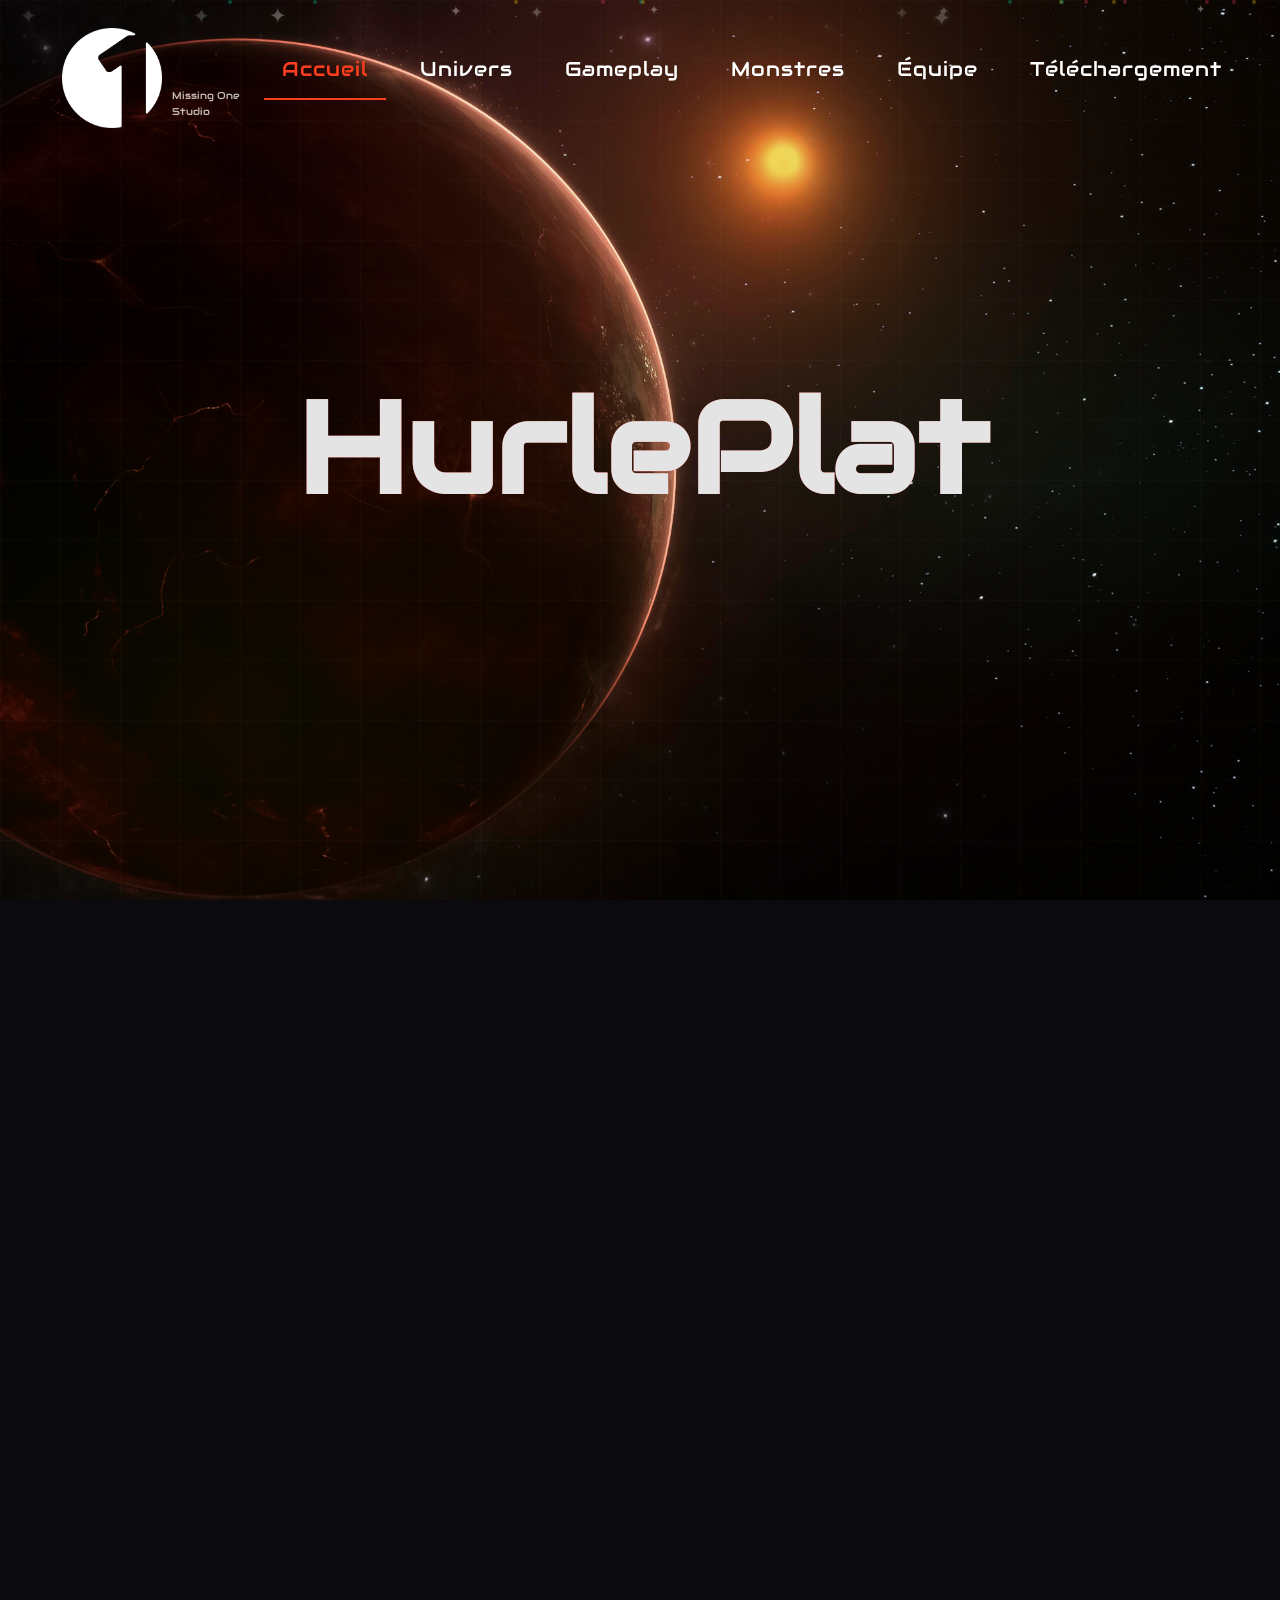
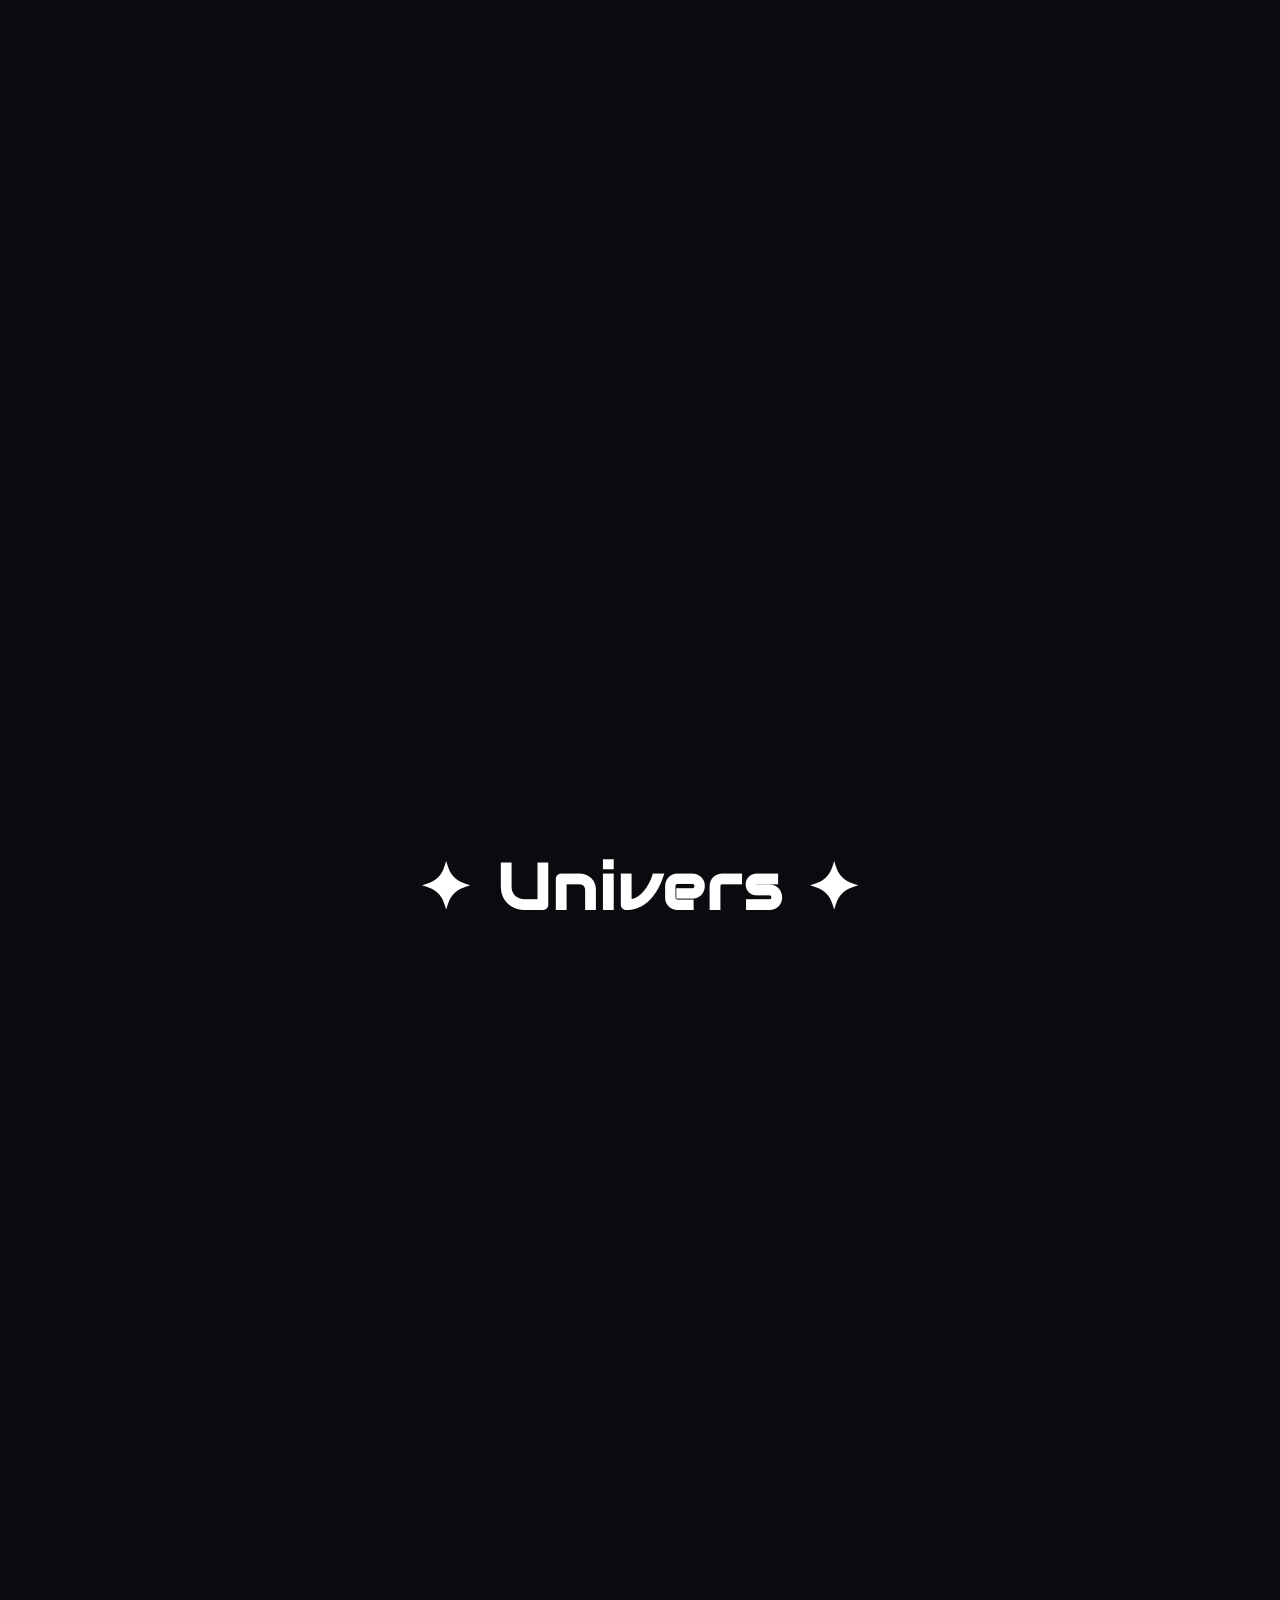
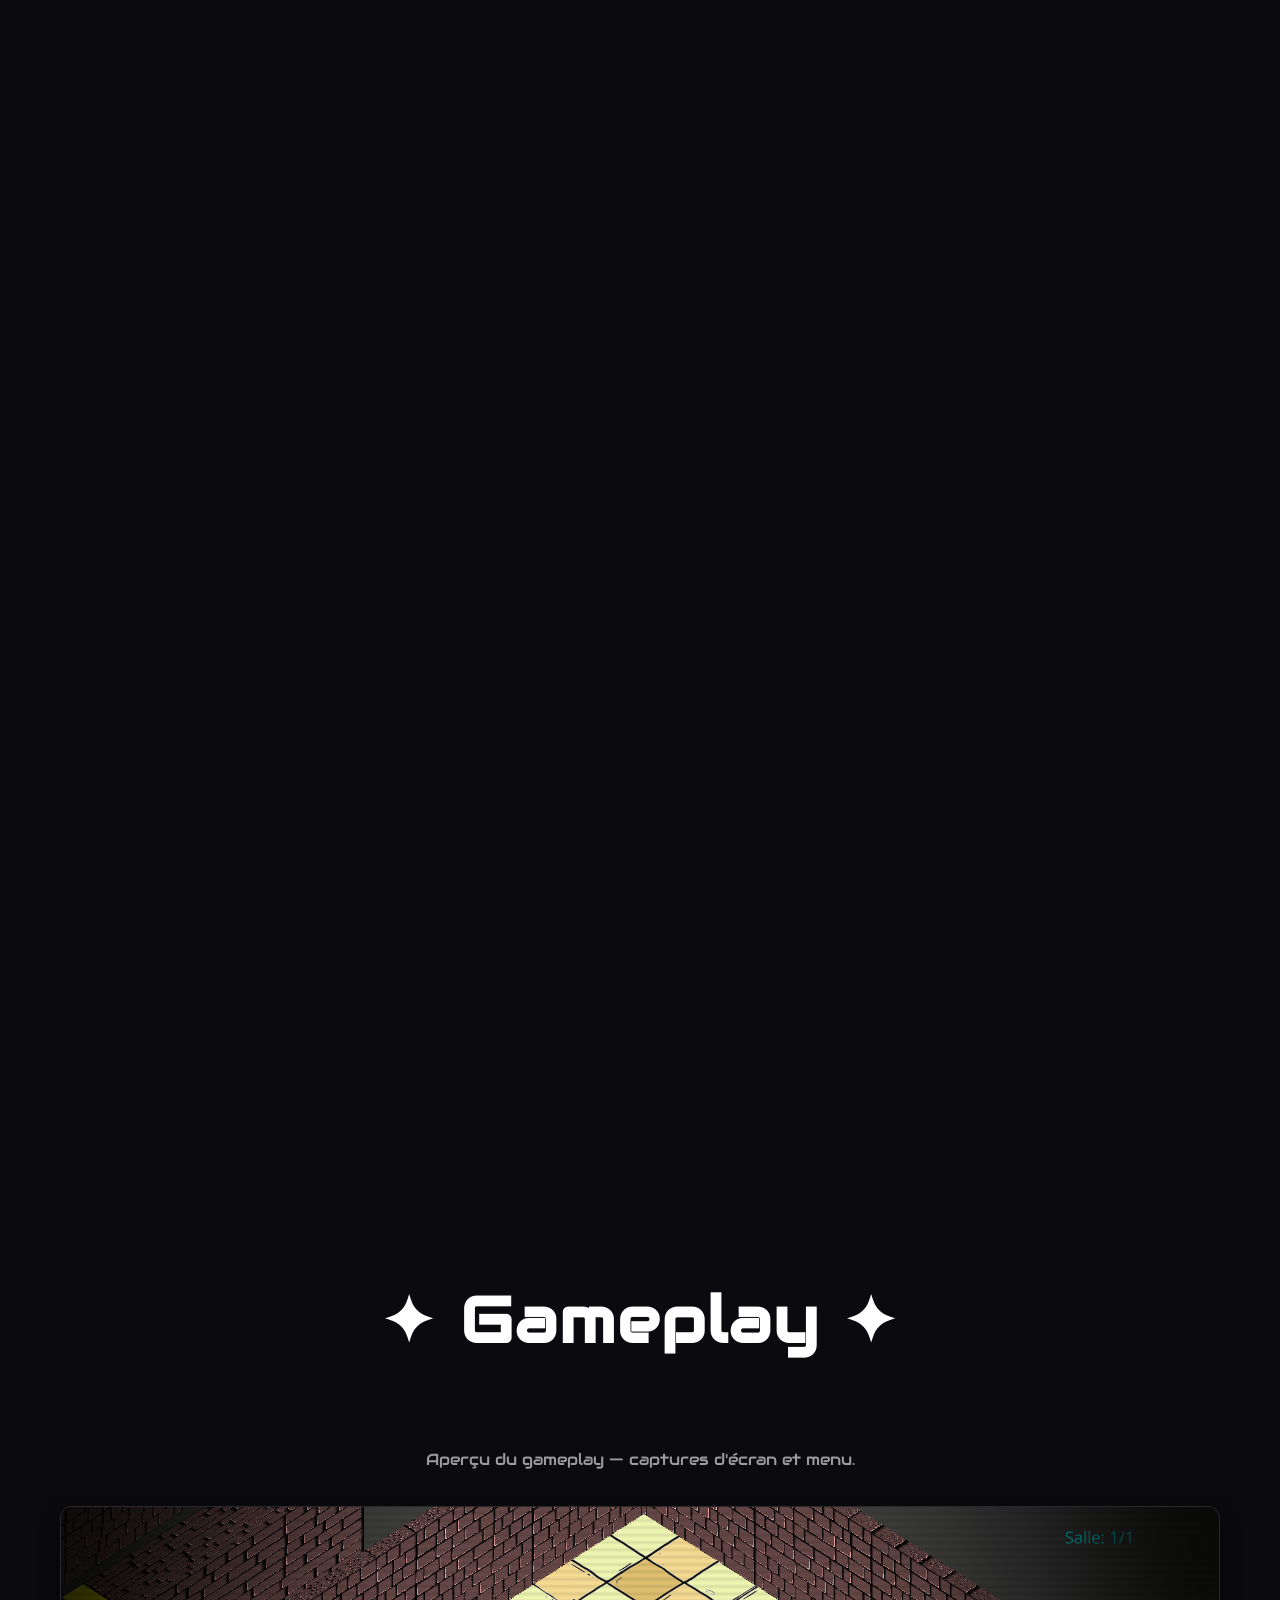
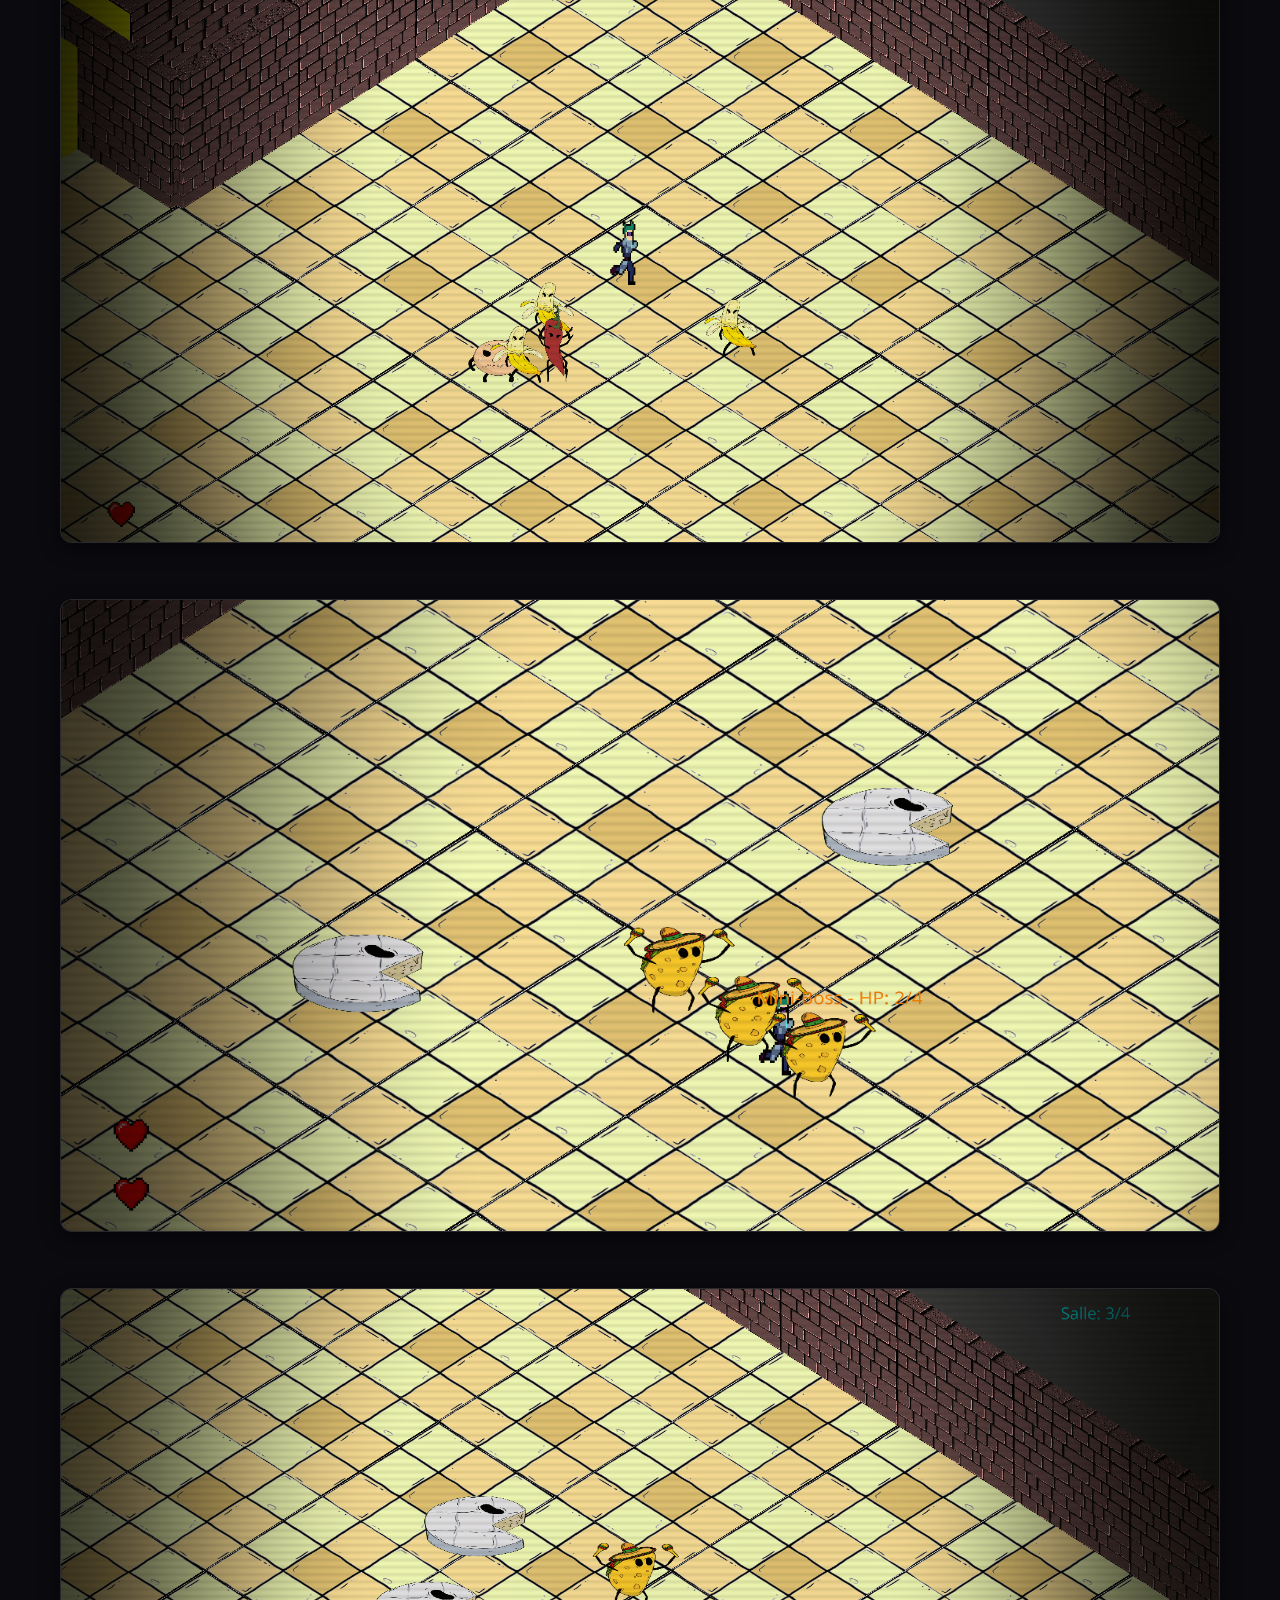
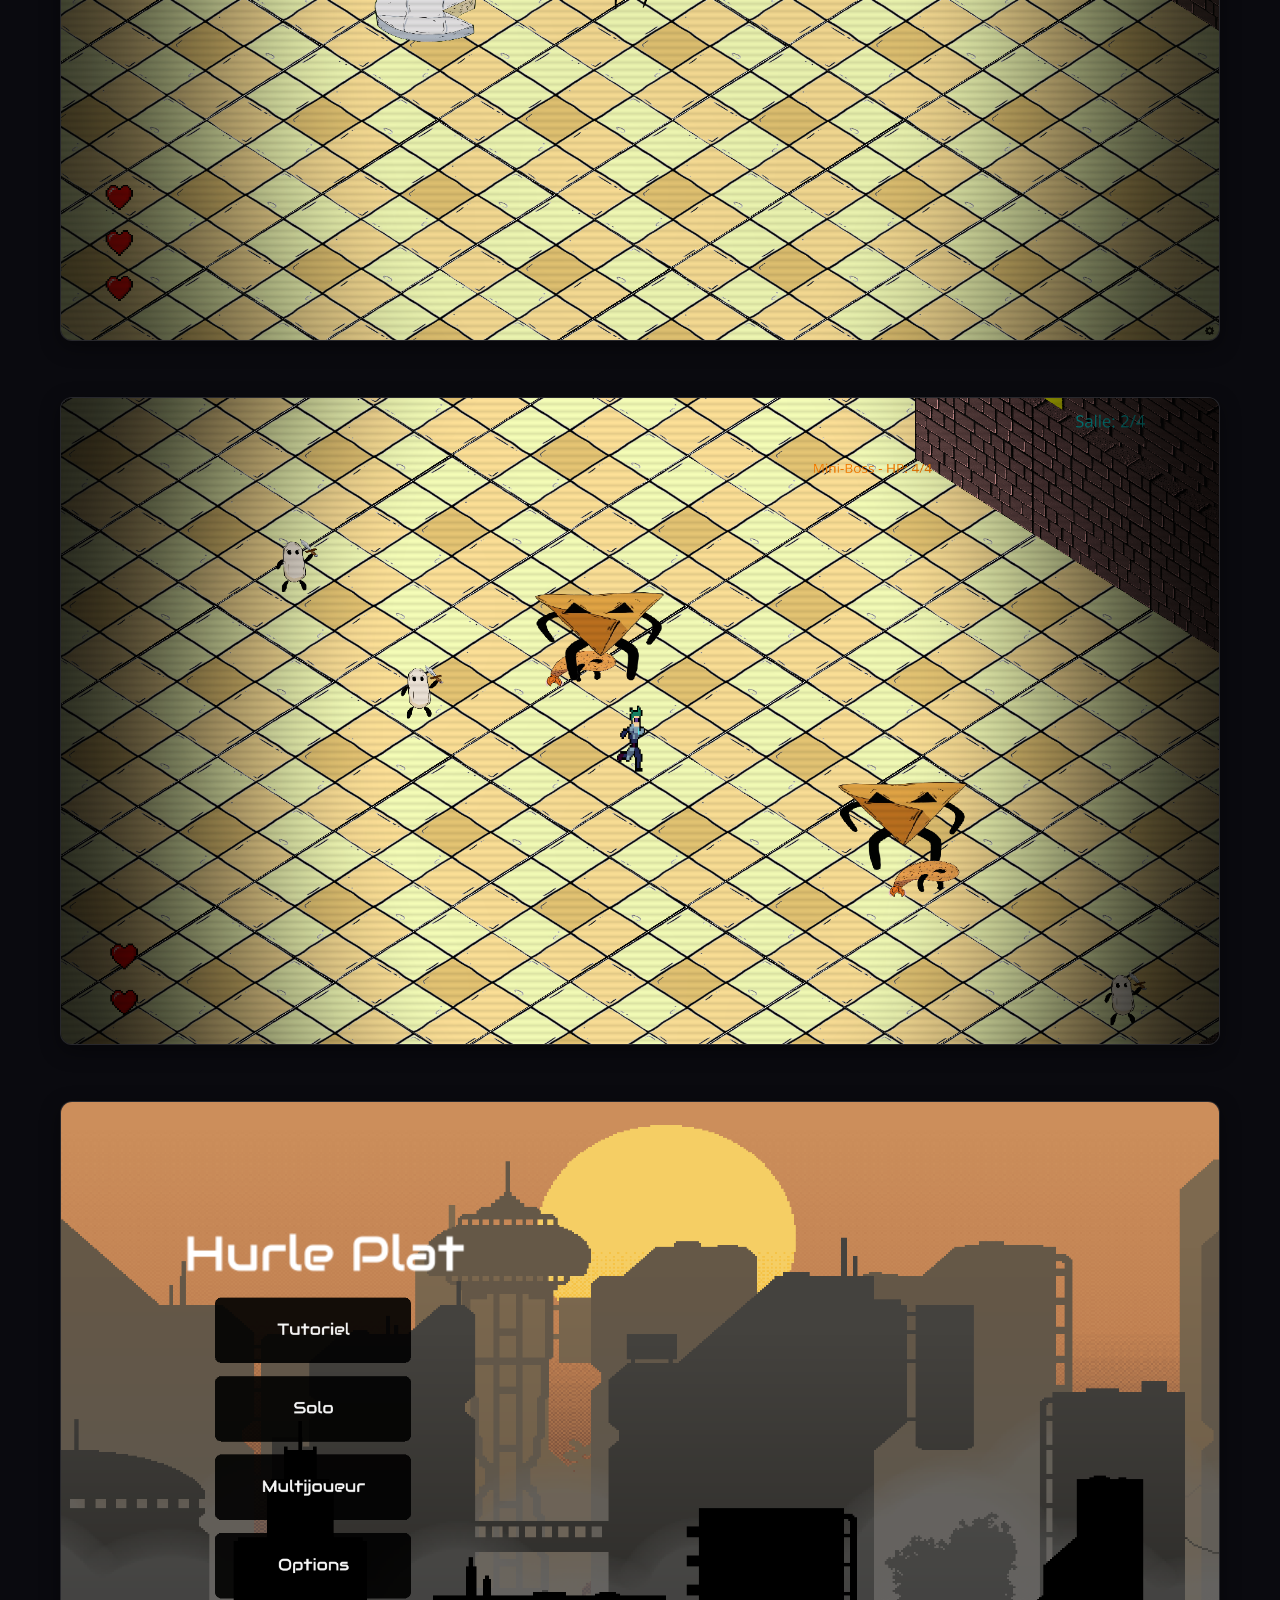
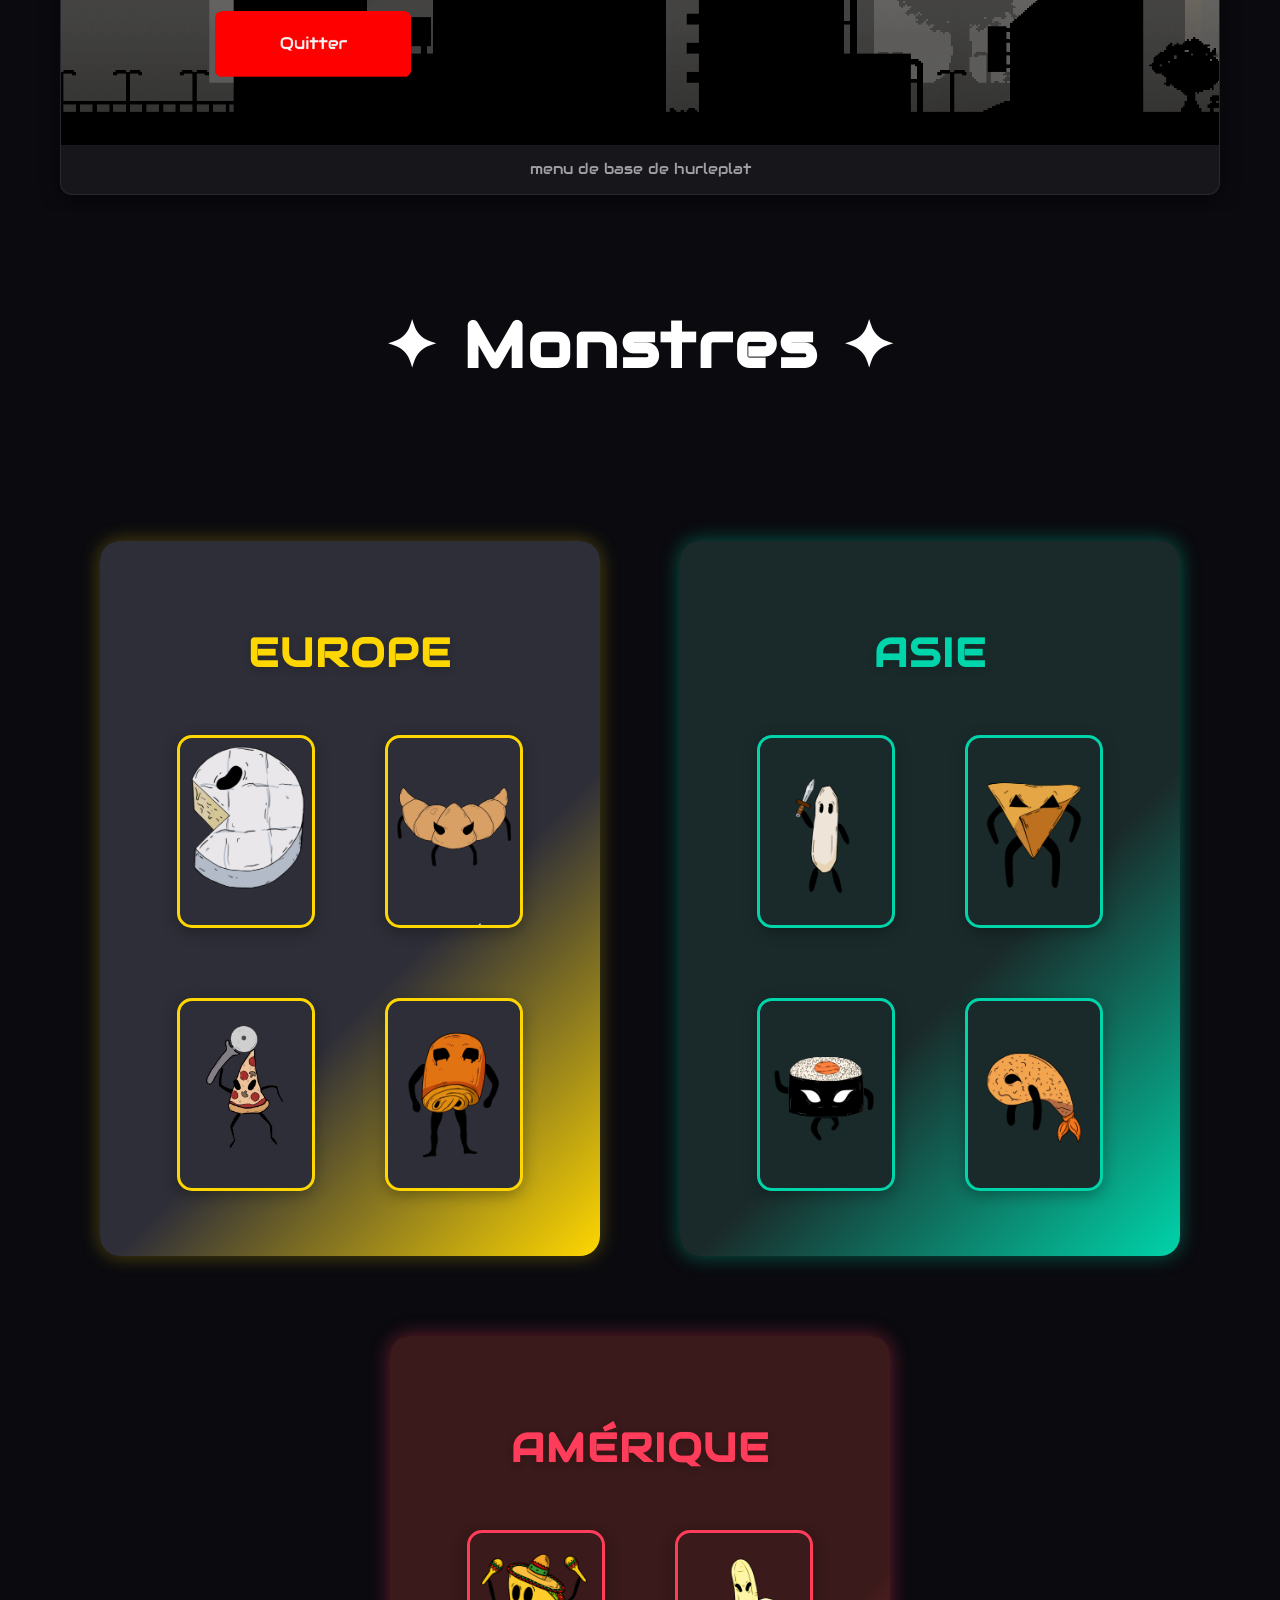
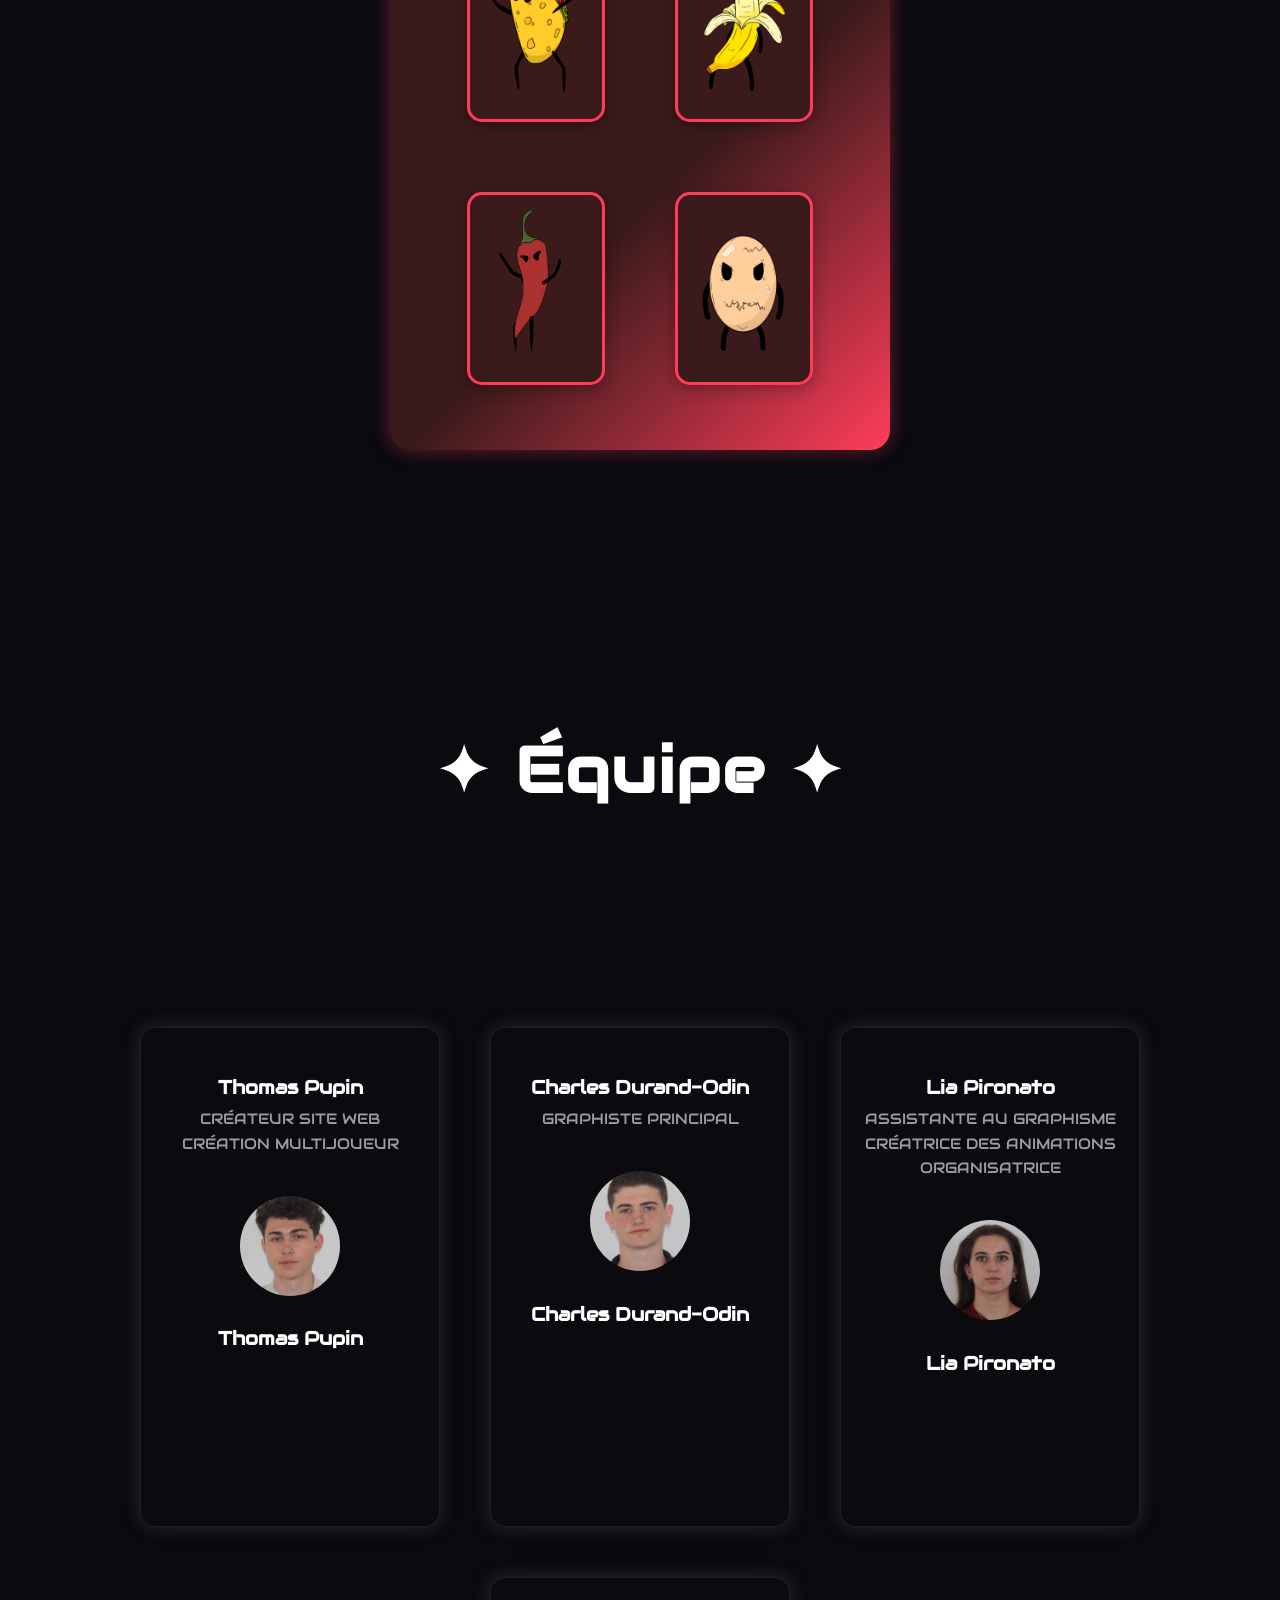
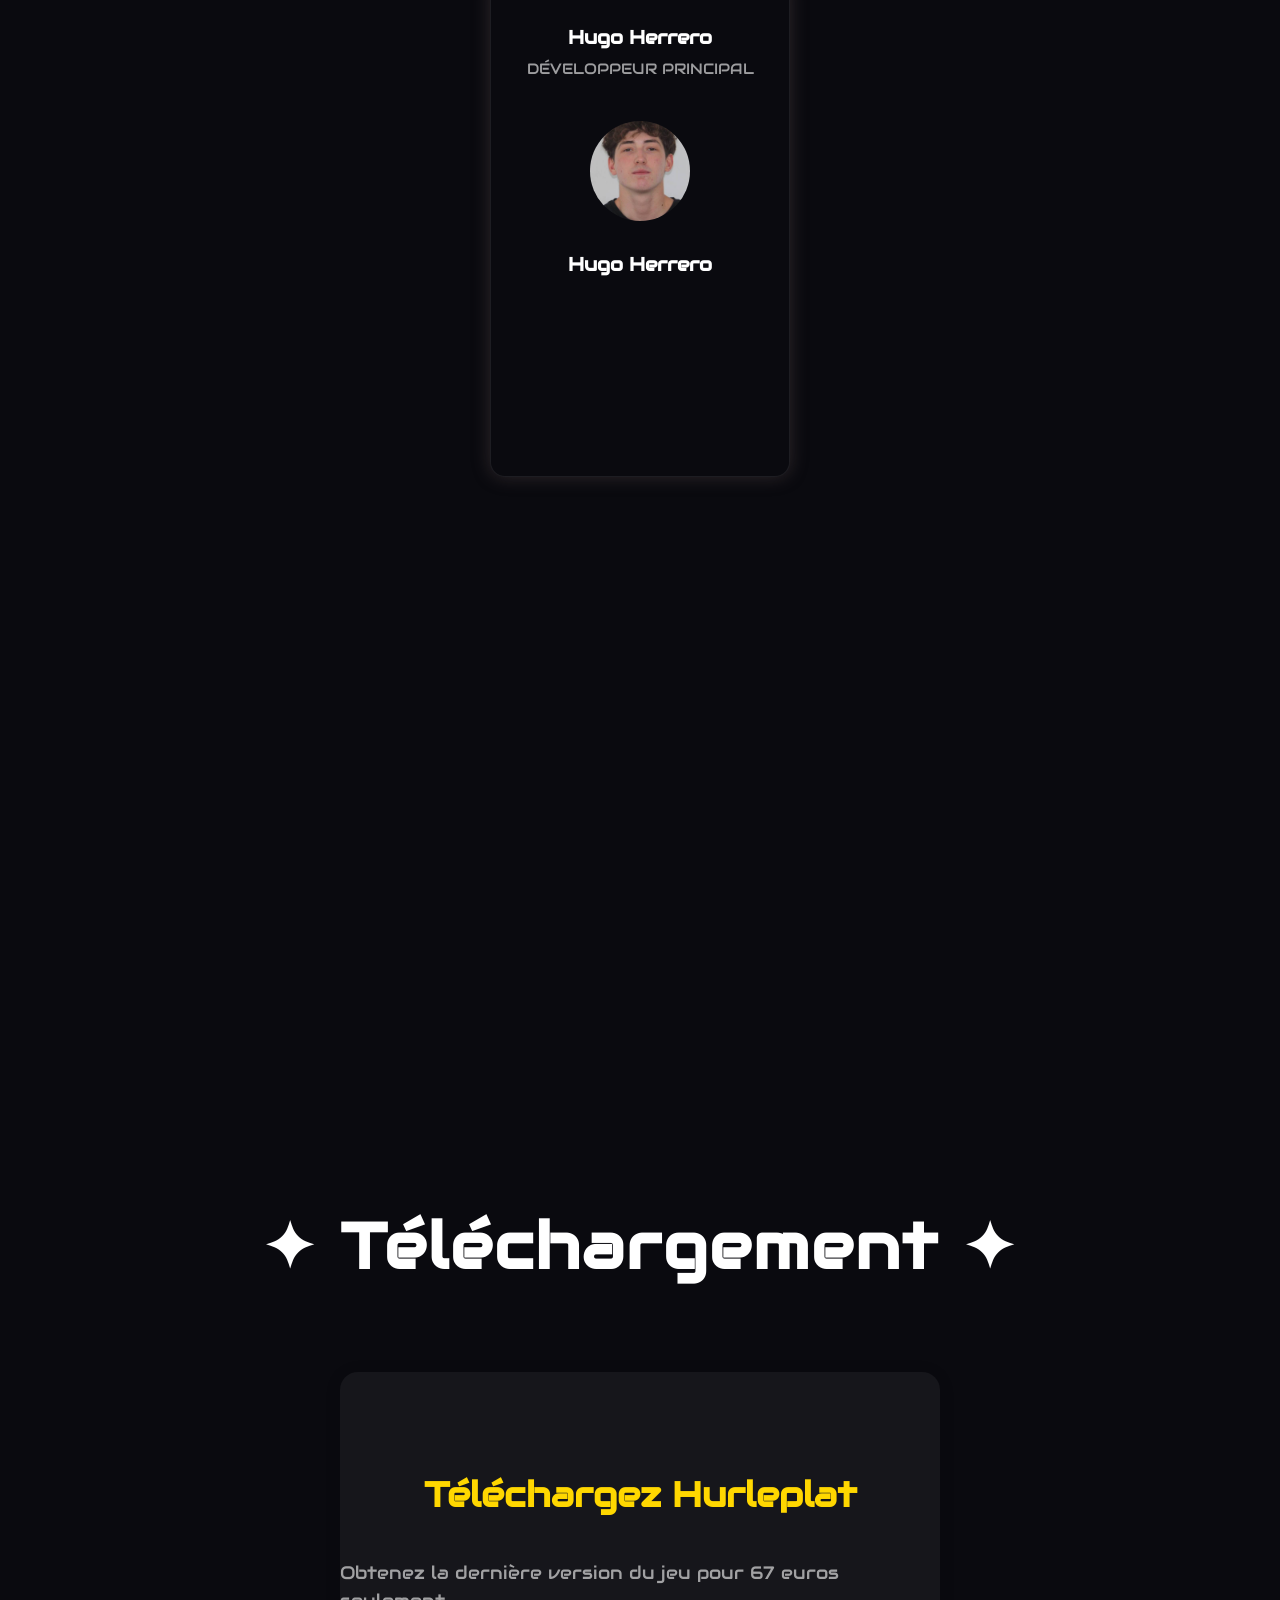
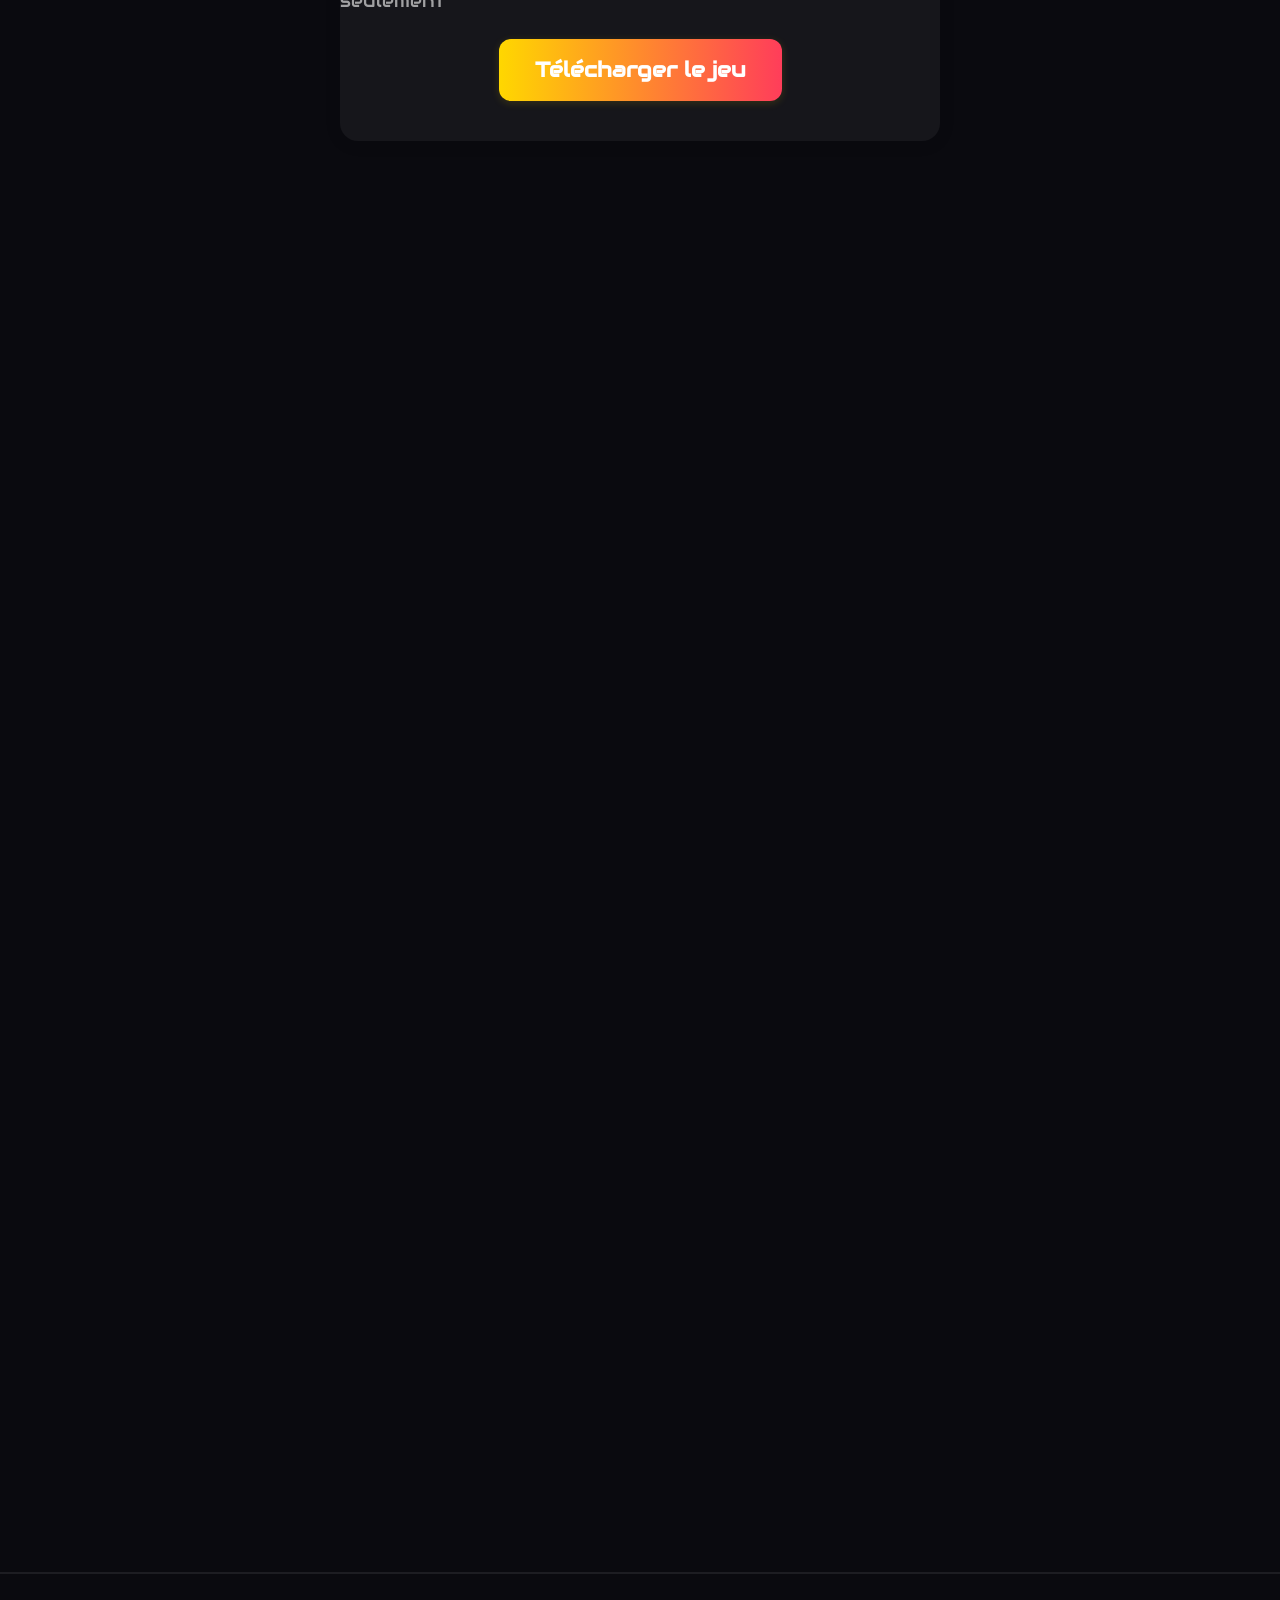
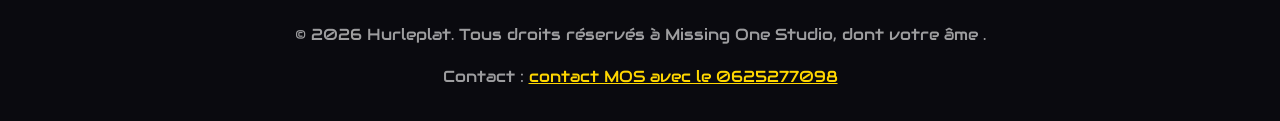
<file: index.html>
<!DOCTYPE html>
<html lang="fr">
<head>
  <meta charset="UTF-8">
  <meta name="viewport" content="width=device-width, initial-scale=1.0">
  <title>Hurleplat</title>
  
  
  <link rel="stylesheet" href="style.css">

</head>



<body> 
  
  <div class="bg-planete" id="bg-planete"></div>
  <div class="bg-fond" id="bg-fond"></div>
  <div class="grid-bg"></div>
  <div class="particles" id="particles"></div>


  <navigation class="navbar">
    <div class="logo">
      <img src="picture/WHITE-Logo-MOS.png" alt="Logo Hurleplat" class="logo-img">
      <p class="MOS">Missing One Studio</p>
    </div>
    <div class="nav-links">
      <button class="mobile-menu-close" style="display:none" aria-label="Fermer le menu">
        <span class="close-x">&#10005;</span>
      </button>
      <ul>
        <li><a href="#Accueil">Accueil</a></li>
        <li><a href="#univers">Univers</a></li>
        <li><a href="#gameplay">Gameplay</a></li>
        <li><a href="#personnages">Monstres</a></li>
        <li><a href="#equipe">Équipe</a></li> 
        <li><a href="#telechargement" >Téléchargement</a> </li>
      </ul>
    </div>
    <img src="picture/menu-btn.png" alt="Menu" class="menu-icon" >
  </navigation>

 
  <main>

    <section class="section section-1" id="Accueil">


              <div class="titre " id="text">
                <!-- c'est fait avec le js le titre  -->  
              </div>
              <h1 class="titre-mobile">Hurle<span>Plat</span></h1>

              <div class="arrows">
               <a href="#univers">
                  <span></span>
                  <span></span>
                  <span></span>
                </a>
              </div>
              <div class="arrows-sentinel" aria-hidden="true"></div>
    </section>



    <div class="conteneur-sections">
        <div class="transition transition-1" >
          <h2 class="section-title"  >✦  Univers  ✦</h2>
        </div>

        <!-- Section 2 -->
        <section class="section section-2" id="univers">
            <div class="vorn-section" id="section1">
                    <div class="vorn-content vorn-left-slide"> 

    Bienvenue dans le système solaire d’Andromia, à des millions d’années-lumière de la Terre.
    Au cœur de ce système trône K-WOK42, une planète unique en son genre : un monde entièrement 
    dédié à la gastronomie.
                    </div>
            </div>
            <div class="vorn-section" id="section2">
                    <div class="vorn-content vorn-left-slide"> 

    Ici, la cuisine n’est pas qu’un art, c’est une religion. 
    Les continents sont des marchés géants, les océans regorgent d’épices vivantes, 
    et les montagnes sont sculptées en fours titanesques.

                    </div>
            </div>
                <div class="vorn-section" id="section3">
                        <div class="vorn-content vorn-left-slide"> 
        Depuis des siècles, K-WOK42 
        est le sanctuaire culinaire de la galaxie, attirant des milliers d’espèces pour goûter
        des plats légendaires préparés avec des ingrédients cultivés dans des biomes extravagants.

                        </div>
                </div>
            <div class="vorn-section" id="section4">
                    <div class="vorn-content vorn-left-slide"> 
    Mais le paradis a basculé dans l’horreur.
    Un jour, l’étoile qui éclaire K-WOK42 entre en furie : une éruption solaire d’une intensité 
    jamais vue déferle sur la planète.
                    </div>  

            </div>
                <div class="vorn-section" id="section5">
                    <div class="vorn-content vorn-left-slide">



    Les radiations, étranges et incomprises, déclenchent un phénomène 
    inimaginable : les aliments prennent vie… et deviennent des monstres. 

                    </div>

                </div>
                <div class="vorn-section" id="section6">
                    <div class="vorn-content vorn-left-slide">

    Des fruits carnivores bondissent 
    hors des vergers, des soupes mutantes rampent dans les rues, des steaks géants hurlent à la lune. 
    La planète-restaurant, jadis symbole de partage et de convivialité, se transforme en un cauchemar 
    gastronomique.

                  
                  </div>
                </div>
                <div class="vorn-section" id="section7">
                    <div class="vorn-content vorn-left-slide"> 


    Les systèmes de défense n’ont pas eu le temps de réagir. Une seule chance subsiste 
    : atteindre le Centre de Défense Anti-Éruptions, enfoui au cœur du continent principal,
    pour stopper la propagation des radiations. Et c’est là que vous entrez en scène.


                    </div>
                </div>
                <div class="vorn-section" id="section8">
                    <div class="vorn-content vorn-left-slide"> 

    Vous incarnez un cuisinier héroïque, prêt à tout pour sauver son monde et 
    préserver l’héritage culinaire de K-WOK42. Un second joueur peut rejoindre 
    l’aventure pour former un duo explosif.

                    </div>  

                </div>
                <div class="vorn-section" id="section9">
                    <div class="vorn-content vorn-left-slide">

    Mais comment affronter des hordes de 
    plats sanguinaires ? Avec des armes ? Des lasers ? Non… avec votre voix.
    L’éruption a provoqué une mutation génétique chez nos protagonistes : leurs
    cordes vocales sont devenues des armes redoutables.
                    </div>
                </div>
                <div class="vorn-section" id="section10">
                    <div class="vorn-content vorn-left-slide">
    
    Cris, chants, ondes sonores… 
    chaque note peut pulvériser un monstre. Les créatures, sensibles aux vibrations, 
    deviennent vulnérables face à vos mélodies destructrices. Votre voix est votre pouvoir.
    Votre créativité, votre survie.  
                    </div>
                </div>
            </div>
        </section>
    </div>

    <div class="conteneur-sections">
    
        <div class="transition transition-2" >
          <h2 class="section-title" >✦  Gameplay  ✦</h2>

        </div>
        <section class="section section-2" id="gameplay">
          <div class="gameplay-container">
            <p class="gameplay-desc" style="text-align:center;color:var(--text-secondary);max-width:900px;margin:0 auto 18px;">Aperçu du gameplay — captures d'écran et menu.</p>
            <div class="gameplay-gallery">
              <figure class="gameplay-card">
                <img src="picture/image_jeu_1.png" alt="image_jeu_1">
                
              </figure>
              <figure class="gameplay-card">
                <img src="picture/image_jeu_2.png" alt="mage_jeu_2">
                
              </figure>
              <figure class="gameplay-card">
                <img src="picture/image_jeu_3.png" alt="mage_jeu_3">
                
              </figure>
              <figure class="gameplay-card">
                <img src="picture/image_jeu_4.png" alt="mage_jeu_4">
              
              </figure>
              <figure class="gameplay-card">
                <img src="picture/menu.png" alt="menu">
                <figcaption class="caption">menu de base de hurleplat</figcaption>
              </figure>
            </div>
          </div>
        </section>
    </div>  

    <div class="conteneur-sections" >


      
        <div class="transition transition-3">
          <h2 class="section-title" >✦  Monstres  ✦</h2>
        </div>
        <section class="section section-3" id="personnages">
            <div class="personnages-content">
                <div class="continent europe">
                    <h3>EUROPE</h3>
                    <div class="images">
                        <img src="picture/mobs_b/camembert.png" alt="Camembert" class="image-personnage">
                        <img src="picture/mobs_b/Croissant.png" alt="Croissant" class="image-personnage">
                        <img src="picture/mobs_b/pizza.png" alt="Pizza" class="image-personnage">
                        <img src="picture/mobs_b/Pain au chocolat.png" alt="Pain au chocolat" class="image-personnage">
                    </div>
                </div>
                <div class="continent asie">
                    <h3>ASIE</h3>
                    <div class="images">
                        <img src="picture/mobs_b/Riz.png" alt="Riz" class="image-personnage">
                        <img src="picture/mobs_b/Samoussa.png" alt="Samoussa" class="image-personnage">
                        <img src="picture/mobs_b/Sushi.png" alt="Sushi" class="image-personnage">
                        <img src="picture/mobs_b/Beignet de crevette.png" alt="Beignet de crevette" class="image-personnage">
                    </div>
                </div>
                <div class="continent amerique">
                    <h3>AMÉRIQUE</h3>
                    <div class="images">
                        <img src="picture/mobs_b/tacos.png" alt="Tacos" class="image-personnage">
                        
                        <img src="picture/mobs_b/Banane.png" alt="Banane" class="image-personnage">
                        <img src="picture/mobs_b/Piment.png" alt="Piment" class="image-personnage">
                        <img src="picture/mobs_b/Oeuf.png" alt="Oeuf" class="image-personnage">
                    </div>
                </div>
            </div>

        </section>
    </div>


    <div class="conteneur-sections">
        
        <div class="transition transition-4">
          <h2 class="section-title">✦  Équipe  ✦</h2>
        </div>
        <!-- Section 4 -->
        <section class="section section-4" id="equipe">
            <ul class="three">
              <li class="transition">
                  <span class="transition">
                  <h3>Thomas Pupin <em> Créateur site web <br> Création multijoueur</em></h3>
                  <img class="mamber-img" src="picture/thomas.pupin.jpg">
                  <h3>Thomas Pupin</h3>
                  </span> 
              </li>
              <li class="transition">
                
                  <span class="transition">
                  <h3>Charles Durand-Odin <em>graphiste principal</em></h3>
                  <img class="mamber-img" src="picture/charles.durand-odin.jpg">
                  <h3>Charles Durand-Odin</h3>
                  </span> 
              </li>
              <li class="transition">
                
                  <span class="transition">
                  <h3>Lia Pironato <em>Assistante au graphisme <br>Créatrice des animations <br> Organisatrice </em></h3>
                  <img class="mamber-img" src="picture/lia.pironato.jpg">
                  <h3>Lia Pironato</h3>
                   </span>
              </li>
              <li class="transition">
                
                  <span class="transition">
                  <h3>Hugo Herrero <em>développeur principal</em></h3>
                  <img class="mamber-img" src="picture/hugo.herrero.jpg">
                  <h3>Hugo Herrero</h3>
                  </span> 
              </li>
            </ul>
        </section>
    </div>
    <div class="conteneur-sections">
        
        <div class="transition transition-5">
          <h2 class="section-title" >✦  Téléchargement  ✦</h2>
        </div>
        <!-- Section 5 -->
        <section class="section section-5" id="telechargement">


            <div class="telechargement-content">
              <h3>Téléchargez Hurleplat</h3>
              <p>Obtenez la dernière version du jeu pour 67 euros seulement 
              </p>




              <!--laaaaaaaaaaaaaaaaaaaaaaaaaaaaaaaaaaaaaaaaaaaaaaaaaaaaaaaaaaaa -->
              <a href="https://drive.google.com/file/d/1gDj81WTFDuvR1E0_xusMXWgf-5AowegW/view?usp=sharing" class="btn-telechargement" download>
                Télécharger le jeu
              </a>
            </div>
        </section>
      <footer class="footer">
        <div class="footer-content">
          <div class="footer-info">
            <p>&copy; 2026 Hurleplat. Tous droits réservés à Missing One Studio, dont votre âme .</p>
            <p>Contact : <a href="https://www.youtube.com/watch?v=dQw4w9WgXcQ&t=2s">contact MOS avec le 0625277098</a></p>
          </div>
        </div>
      </footer>
    </div>




  
  </main>

  
  <script src="script.js"></script>
</body>
</html>
</file>
<file: style.css>
:root {
	--bg-dark: #0a0a0f;
	--bg-card: rgba(255, 255, 255, 0.03);
	--bg-glass: rgba(255, 255, 255, 0.05);
	--border-glass: rgba(255, 255, 255, 0.08);
	--border-glow: rgba(255, 255, 255, 0.15);
	--text-primary: #ffffff;
	--text-secondary: rgba(255, 255, 255, 0.6);
	--text-dim: rgba(255, 255, 255, 0.4);
	--accent-red: #ff3d5a;
	--accent-green: #00d4aa;
	--accent-gold: #ffd700;
	--accent-blue: #4d9fff;
	--glow-red: rgba(255, 61, 90, 0.4);
	--glow-green: rgba(0, 212, 170, 0.4);
	--glow-gold: rgba(255, 215, 0, 0.3);

}


/* ps: je sais c'est un bordel je mets tout à la suite */

@font-face {
  font-family: "Audiowide"; 
  src: url("font/Audiowide.ttf") format("truetype");
  font-weight: normal;
  font-style: normal;
  font-display: swap;
}


.bg-planete {
	position: fixed;
	top: 0; left: 0; width: 100%; height: 100%;
	z-index: -2;
	background: url('picture/panoramique-de-nuit-de-galaxie.jpg') center/cover no-repeat;
	pointer-events: none;
	transition: opacity 0.5s, transform 0.5s cubic-bezier(.4,1.6,.6,1);
	opacity: 1;
	will-change: transform, opacity;
}
.bg-fond {
	position: fixed;
	top: 0; left: 0; width: 100%; height: 100%;
	z-index: -3;
	background: url('picture/fond_basique2.avif') center/cover no-repeat;
	pointer-events: none;
	opacity: 0;
	filter: blur(2.5px) grayscale(0.2) brightness(0.7) contrast(1.1);
	transition: opacity 0.5s;
}




.grid-bg {
	position: fixed;
	top: 0;
	left: 0;
	width: 100%;
	height: 100%;
	pointer-events: none;
	z-index: 0;
	background-image:
		linear-gradient(rgba(255, 255, 255, 0.02) 1px, transparent 1px),
		linear-gradient(90deg, rgba(255, 255, 255, 0.02) 1px, transparent 1px);
	background-size: 60px 60px;
}

.grid-bg::before {
	content: '';
	position: absolute;
	top: 0;
	left: 0;
	right: 0;
	bottom: 0;
	background: radial-gradient(ellipse at 50% 0%, rgba(255, 61, 90, 0.08) 0%, transparent 50%),
		radial-gradient(ellipse at 80% 50%, rgba(0, 212, 170, 0.05) 0%, transparent 40%),
		radial-gradient(ellipse at 20% 80%, rgba(255, 215, 0, 0.05) 0%, transparent 40%);
}


.particles {
	position: fixed;
	top: 0;
	left: 0;
	width: 100%;
	height: 100%;
	pointer-events: none;
	z-index: 1;
}

.particle {
	position: absolute;
	width: 4px;
	height: 4px;
	background: var(--accent-gold);
	border-radius: 50%;
	opacity: 0.3;
	animation: float-particle linear infinite;
}

.particle:nth-child(odd) {
	background: var(--accent-red);
}

.particle:nth-child(3n) {
	background: var(--accent-green);
}

@keyframes float-particle {
	0% {
		transform: translateY(100vh) rotate(0deg);
		opacity: 0;
	}

	10% {
		opacity: 0.3;
	}

	90% {
		opacity: 0.3;
	}

	100% {
		transform: translateY(-20px) rotate(360deg);
		opacity: 0;
	}
}

/* Snowflakes */
.snowflake {
	position: absolute;
	color: rgba(255, 255, 255, 0.6);
	font-size: 1rem;
	animation: snowfall linear infinite;
	text-shadow: 0 0 10px rgba(255, 255, 255, 0.3);
}

@keyframes snowfall {
	0% {
		transform: translateY(-20px) rotate(0deg);
	}

	100% {
		transform: translateY(100vh) rotate(360deg);
	}
}

html {
	overflow-x: hidden;
	max-width: 100%;
}

body {
	overflow-x: hidden;
	max-width: 100%;
	margin: 0;
	padding: 0;
	font-family: 'Audiowide', Arial;
	line-height: 1.6;
	background-size: cover;
	background-attachment: fixed;
	background-position: center;
	background-color: #0a0a0f;
	background-repeat: no-repeat;
	transition: background-size 0.2s cubic-bezier(.4,1.6,.6,1);
}

.navbar {
	position: sticky;
	padding: 0.5rem 2rem;
	align-items: center;
	top: 0;
	width: 100%;
	box-sizing: border-box;
	z-index: 1000;
	display: flex;
	justify-content: space-between;
	min-height: 70px;
}

.navbar a {
	color: #fff;
	background: none;
	border-radius: 0;
	font-size: 1.25rem;
	padding: 16px 18px;
	text-align: left;
	letter-spacing: 1px;
	font-weight: 400;
	transition: background 0.2s, color 0.2s;
	text-decoration: none;
	margin: 0 8px;
	border-bottom: 2px solid transparent;
}
.navbar a.active,
.navbar a:focus,
.navbar a:hover {
	color: #ff3d1f;
	background: none;
	text-shadow: none;
	border-bottom: 2px solid #ff3d1f;
}


.navbar .logo {
	display: flex;
}

.navbar .logo-img {
	width: 100px;
	height: 100px;
	margin-left: 30px;
	margin-top: 20px;
}

.navbar .MOS {
	color: #ffffffba;
	font-size: 10px;
	font-weight: 300;
	margin-left: 10px;
	margin-top: 80px;
}


.navbar .nav-links ul {
	list-style-type: none;
	display: flex;
	align-items: center;
	align-content: center;
	padding: 0px;
	height: 100%;
	width: 100%;
	margin: 0;
}


.navbar .nav-links ul li {
	width: auto;
	font-size: 1.25em;
	border-bottom: none;
	margin: 0;
	padding: 0;
}

.navbar .menu-icon {
	display: none;
	position: absolute;
	right: 50px;
	top: 35px;
  	width: 35px;
}

.mobile-menu-close {
	display: none !important;
	position: absolute;
	top: 22px;
	right: 20px;
	background: transparent;
	border: none;
	z-index: 2100;
	align-items: center;
	justify-content: center;
	cursor: pointer;
	padding: 8px;
	transition: opacity 0.2s;
}
.mobile-menu-close .close-x {
	color: #ff3d1f;
	font-size: 2.2rem;
	font-weight: bold;
	line-height: 1;
	pointer-events: none;
	user-select: none;
}
.mobile-menu-close:hover { opacity: 0.7; }


@media screen and (max-width: 1000px) {


	body.no-scroll {
		overflow: hidden !important;
		height: 100vh;
		position: fixed;
		width: 100vw;
	}

	.navbar {
		padding: 0;
		min-height: 60px;
	}
	.navbar .logo {
		position: absolute;
		left: 16px;
		top: 10px;
	}
	.navbar .logo-img {
		width: 70px;
		height: 70px;
		margin-left: 0;
		margin-top: 8px;
	}
	.navbar .MOS {
		margin-top: 55px;
		font-size: 9px;
	}
	.navbar .menu-icon {
		display: block;
		right: 20px;
		top: 18px;
		width: 30px;
	}

	.nav-links {
		position: fixed;
		top: 0;
		left: 0;
		width: 100%;
		height: 100vh;
		display: flex;
		flex-direction: column;
		background: rgba(8, 8, 14, 0.97);
		backdrop-filter: blur(12px);
		-webkit-backdrop-filter: blur(12px);
		transform: translateX(-100%);
		transition: transform 0.4s cubic-bezier(0.4, 0, 0.2, 1);
		z-index: 2000;
		border-right: 1px solid var(--border-glow);
		overflow-y: auto;
	}
	.nav-links.mobile-menu {
		transform: translateX(0);
	}
	.mobile-menu-close {
		display: flex !important;
	}


	.nav-links ul {
		display: flex;
		flex-direction: column;
		align-items: flex-start;
		width: 100%;
		margin: 0;
		padding: 0;
		padding-top: 80px;
		list-style: none;
	}
	.navbar .nav-links ul li {
		width: 100%;
		border-bottom: 1px solid rgba(255,255,255,0.07);
		margin: 0;
		padding: 0;
		font-size: 1em;
	}
	.navbar a,
	.navbar .nav-links ul li a {
		display: block;
		width: 100%;
		color: #fff;
		font-family: 'Audiowide', sans-serif;
		font-size: 1.4rem;
		padding: 18px 28px;
		text-align: left;
		letter-spacing: 1px;
		font-weight: 400;
		text-decoration: none;
		border-bottom: none;
		margin: 0;
		transition: color 0.2s, padding-left 0.2s;
	}
	.navbar .nav-links ul li a.active,
	.navbar .nav-links ul li a:hover {
		color: #ff3d1f;
		padding-left: 36px;
		border-bottom: none;
	}


	.section-title {
		font-size: 2.2rem;
	}


	#text {
		font-size: 4.5em;
	}
	.section-1 .titre {
		margin-top: 10rem;
		top: 8rem;
	}
}


@media screen and (max-width: 600px) {


	#univers, #gameplay, #personnages, #equipe, #telechargement {
		scroll-margin-top: 70px;
	}


	.navbar {
		min-height: 55px;
	}
	.navbar .logo {
		left: 12px;
		top: 8px;
	}
	.navbar .logo-img {
		width: 50px;
		height: 50px;
		margin-top: 4px;
	}
	.navbar .MOS {
		display: none;
	}
	.navbar .menu-icon {
		right: 14px;
		top: 12px;
		width: 26px;
	}

	.navbar .nav-links ul li a {
		font-size: 1.1rem;
		padding: 14px 20px;
	}
	.navbar .nav-links ul li a:hover {
		padding-left: 28px;
	}

	#text {
		display: none;
	}

	.titre-mobile {
		display: block;
	}
	.section-1 .titre {
		margin-top: 6rem;
		top: 5rem;
		display: flex;
		align-items: center;
		justify-content: center;
	}


	.arrows span {
		width: 5vw;
		height: 5vw;
		border-width: 3px;
		margin: -8px;
	}


	.vorn-content {
		font-size: clamp(13px, 3.5vw, 16px);
		padding: 14px;
		max-width: 92vw;
		box-sizing: border-box;
	}


	.transition {
		width: 92vw;
		top: 3rem;
		box-sizing: border-box;
	}


	.personnages-content {
		padding: 16px 8px;
		gap: 16px;
		box-sizing: border-box;
		width: 100%;
	}
	.continent {
		min-width: 0;
		width: 100%;
		max-width: 100%;
		padding: 20px 12px;
		margin: 0;
		box-sizing: border-box;
	}
	.continent h3 {
		font-size: clamp(1.2rem, 4vw, 1.6rem);
		margin-bottom: 12px;
	}
	.image-personnage {
		width: clamp(80px, 22vw, 120px);
		margin: 6px;
		border-radius: 8px;
	}
	.continent .images {
		gap: 8px;
	}

	/*  Section Équipe  */
	.three {
		margin: 30px 0;
		gap: 24px;
		padding: 0 12px;
		box-sizing: border-box;
	}
	.three > li {
		width: 100%;
		max-width: 100%;
		height: auto;
		min-height: 0;
		box-sizing: border-box;
	}
	.three > li h3 {
		font-size: clamp(0.8rem, 3vw, 1rem);
		padding: 0 10px;
	}
	.three > li span .mamber-img {
		width: 75px;
		height: 75px;
	}
	.three > li img {
		height: 160px;
	}

	/*  Section Téléchargement  */
	.telechargement-content {
		padding: 30px 14px 26px;
		margin: 20px 12px 0;
		max-width: 100%;
		box-sizing: border-box;
	}
	.telechargement-content h3 {
		font-size: clamp(1.2rem, 4vw, 1.5rem);
		text-align: center;
	}
	.telechargement-content p {
		font-size: 0.9rem;
		text-align: center;
		padding: 0 6px;
	}
	.btn-telechargement {
		font-size: 0.95rem;
		padding: 11px 20px;
	}

	.footer {
		padding: 20px 0 10px;
	}
	.footer-info {
		font-size: 0.75rem;
		padding: 0 14px;
	}
	.footer-social img {
		width: 26px;
		height: 26px;
	}

	.section-1 {
		min-height: 140vh;
	}
	.section-2,
	.section-3,
	.section-4,
	.section-5,
	.section-6,
	.section-7,
	.section-8 {
		min-height: 130vh;
	}
}




#univers, #gameplay, #personnages, #equipe {
  scroll-margin-top: 180px;
}



.section {
  margin: 0 auto;
  width: 100%;
  max-width: 100%;
  box-sizing: border-box;
  background: none;
}

.section-1 {
	position: relative;
	display: flex;
	justify-content: center;    
	align-items: flex-start;   
	min-height: 250vh;
	flex-direction: row-reverse;
}
.section-2,
.section-3,
.section-4,
.section-5,
.section-6,
.section-7,
.section-8 {
  min-height: 200vh;
}
.conteneur-sections {
	width: 100%;
	max-width: 100%;
	box-sizing: border-box;
	height: auto; 
}

.transition {
	margin: auto;
	margin-bottom: 50px;
	margin-top: 25px;
	width: 70vw; 
	box-sizing: border-box;
	background: none;
	position: sticky;
	top: 5rem;
	padding: 1.5rem 0;
	transition: box-shadow 0.2s;
}
.transition-1 { z-index: 10; }
.transition-2 { z-index: 9; }
.transition-3 { z-index: 8; }
.transition-4 { z-index: 7; }
/* transition */
.section-title {
  font-size: clamp(1.4rem, 5vw, 4rem);
  font-weight: bold;
  text-align: center;
  color: #ffffff;
  letter-spacing: 2px;
  margin: 0;
  font-family: 'Audiowide';
  opacity: 1;
}
/* ca aussi 
.section-title.visible {
  opacity: 1;
  transform: scale(1) translateY(0);
}*/


.section-1 .titre {
	margin-top: 20rem;
	position: sticky;
	top: 15rem;
}


#text {
  font-family: 'Audiowide';
  font-weight: bold;
  font-size: clamp(2.5rem, 10vw, 10em);
  line-height: 1em;
  transform: translateY(-50%);
}

.titre-mobile {
  display: none;
  font-family: 'Audiowide', sans-serif;
  font-size: clamp(2.2rem, 10vw, 3.5rem);
  font-weight: bold;
  color: #e4e4e4;
  text-align: center;
  letter-spacing: 2px;
  line-height: 1.1;
  margin: 0;
  padding: 0 16px;
}
.titre-mobile span {
  color: rgb(196, 36, 25);
  display: block;
}

#text:hover {
  cursor: default;
}

#text .wrapper {
  display: inline-block;
  top: -900px;
  position: relative;
  height: 150px; 
  width: 90px; 
  transition: ease 0.9s all;
}

#text .wrapper span {
  position: absolute;
  top: 0;
  right: 0;
  transition: ease 0.3s all;
}

#text .wrapper span.letter-2 {
  color: rgb(196, 36, 25);
}

#text .wrapper span.letter-1 {
  color: rgb(228, 228, 228);
  z-index: 1;
}

#text .wrapper span.letter-1:hover {
  top: -3px;
  right: -3px;
}

#text .wrapper span.letter-1:hover ~ .letter-2 {
  top: 5px;
  right: 5px;
}

#text .wrapper span.space {
  padding: 0;
  min-width: 30px;
  display: inline-block;
}

/*flèche pour dire qu'on peut déscendre*/
.arrows {
    position: sticky;
    top: 70%;
    left: 50%;
    transform: translate(-50%, -50%);
    transform: rotate(0deg);
	transition: opacity 200ms ease
}

.arrows span {
    display: block;
    width: 1.5vw;
    height: 1.5vw;
    border-bottom: 5px solid white;
    border-right: 5px solid white;
    margin: -10px;
    animation: animate-flèche 2s infinite;
}

.arrows span:nth-child(2) {
    animation-delay: -0.2s;
}

.arrows span:nth-child(3) {
    animation-delay: -0.4s;
}

.arrows-sentinel {
	position: absolute;
	bottom: 0;
	background-color: #202087;
	height: 200px;
  	height: 200px; 
}


@keyframes animate-flèche {
    0% {
        opacity: 0;
        transform: rotate(45deg) translate(-20px, -20px);
    }
    50% {
        opacity: 1;
    }
    100% {
        opacity: 0;
        transform: rotate(45deg) translate(20px, 20px);
    }
}




/* Animation des textes gauches droites */
.vorn-section {
    height: 100%;
    display: flex;
    justify-content: center;
    align-items: center;

}

.vorn-content {
    opacity: 0;
    transition: all 0.5s ease;
    font-size: 20px;

    color: #a49a9a;
    border-radius: 5px;
    padding:20px;
    max-width: 600px;
	text-align: center;
}



/* Animation pour textte droit */
.vorn-right-slide {
    transform: translateX(100%);
}

.vorn-right-slide.vorn-active {
    opacity: 1;
    transform: translateX(0);
}

.vorn-right-slide.vorn-inactive {
    opacity: 0;
    transform: translateX(200%);
}

/* Animation pour texte gauche */
.vorn-left-slide {
    transform: translateX(-200%);
}

.vorn-left-slide.vorn-active {
    opacity: 1;
    transform: translateX(0);
}

.vorn-left-slide.vorn-inactive {
    opacity: 0;
    transform: translateX(-200%);
}



.personnages-content {
	
	display: flex;
	justify-content: center;
	
	flex-wrap: wrap;
	gap: 40px;
	padding: 50px;
	}

.continent {
	background: var(--bg-glass);
	border-radius: 20px;
	box-shadow: 0 4px 20px rgba(0,0,0,0.15);
	padding: 40px 30px;
	margin: 20px;
	min-width: min(350px, 90vw);
	max-width: 500px;
	flex: 1 1 350px;
	display: flex;
	flex-direction: column;
	align-items: center;
	transition: box-shadow 0.3s;
	box-sizing: border-box;
}
.continent h3 {
	font-size: 2.5rem;
	font-family: 'Audiowide';
	margin-bottom: 25px;
	letter-spacing: 2px;
	color: #fff;
	text-shadow: 0 2px 8px rgba(0,0,0,0.2);
}
.continent .images {
	display: flex;
	flex-wrap: wrap;
	gap: 20px;
	justify-content: center;
}
.continent.europe {
	background: linear-gradient(135deg, #2e2e38 60%, #ffd700 100%);
	box-shadow: 0 0 20px 0 var(--glow-gold);
}
.continent.europe h3 {
	color: #ffd700;
}
.continent.europe .image-personnage {
	border: 3px solid #ffd700;
	background: #2e2e38;
}
.continent.asie {
	background: linear-gradient(135deg, #1a2a2a 60%, #00d4aa 100%);
	box-shadow: 0 0 20px 0 var(--glow-green);
}
.continent.asie h3 {
	color: #00d4aa;
}
.continent.asie .image-personnage {
	border: 3px solid #00d4aa;
	background: #1a2a2a;
}
.continent.amerique {
	background: linear-gradient(135deg, #3a1a1a 60%, #ff3d5a 100%);
	box-shadow: 0 0 20px 0 var(--glow-red);
}
.continent.amerique h3 {
	color: #ff3d5a;
}
.continent.amerique .image-personnage {
	border: 3px solid #ff3d5a;
	background: #3a1a1a;
}


.image-personnage {
	background-color: var(--bg-dark);
	width: clamp(80px, 30%, 400px);
	margin: 25px;
	height: auto;
	border-radius: 15px;
	box-shadow: 0 4px 15px rgba(0, 0, 0, 0.3);
	transition: transform 0.3s, box-shadow 0.3s;
}


.three {
  
  padding: 0;
  margin: 100px 0;
  display: flex;
  justify-content: center;
  flex-wrap: wrap;
  gap: 50px;
 
}
.three > li {
  background: var(--bg-dark);
  border: 1px solid var(--border-glass);
  box-shadow: 0px 0px 18px 0px rgba(103,85,85,0.39);
  width: 300px;
  height: 500px;
  display: inline-block;
  margin: 0;
  text-align: center;
  border-radius: 15px;
 
  position: relative;
}

.three > li span {
  
  height: 100%;
  width: 100%;


  
  left: 0;
  
  box-sizing: border-box;
}
.three > li img {
  width: 100%;
  height: 200px;
  object-fit: cover;
  margin-top: 0;
}
.three > li:hover img {
  transform: scale(1.05);
}
.three > li:hover {
  box-shadow: 0px 0px 25px 0px var(--glow-red);
}
.three > li:hover span {
  bottom: 0;
}


.three > li span img {
  margin-top: 10px;
  width: 80px;
  height: 80px;
  border-radius: 50%;
  object-fit: cover;
}
.three > li span:hover {
  background: var(--bg-dark);
}
.three > li span i {
  position: absolute;
  bottom: -90px;
  color: var(--accent-red);
  text-transform: uppercase;
  border-radius: 50px;
  border: 2px solid var(--accent-red);
  padding: 10px 30px;
  font-style: normal;
  display: inline-block;
  left: 50%;
  transform: translateX(-50%);
}
.three > li span .mamber-img {
  width: 100px;
  height: 100px;
  border-radius: 50%;
  object-fit: cover;
  margin-top: 20px;
  filter: none;
}
.three > li span .mamber-img + h3 {
  margin-top: 20px;
}
.three > li h3 {
  margin-top: 20px;
  color: var(--text-primary);
  font-size: 1.2em;
}
.three > li h3 em {
  display: block;
  font-style: normal;
  text-transform: uppercase;
  font-weight: 300;
  font-size: 0.8em;
  margin-top: 5px;
  color: var(--text-secondary);
}






.transition {
  transition: .3s cubic-bezier(.3, 0, 0, 1.3)
}
.three .transition {
  transition: .7s cubic-bezier(.3, 0, 0, 1.3)
}
.five .transition {
  transition: .5s cubic-bezier(.3, 0, 0, 1.3)
}


/* Section téléchargement */
.telechargement-content {
  display: flex;
  flex-direction: column;
  align-items: center;
  justify-content: center;
  padding: 60px 0 40px 0;
  background: var(--bg-glass);
  border-radius: 18px;
  box-shadow: 0 2px 16px rgba(0,0,0,0.12);
  margin: 40px auto 0 auto;
  max-width: 600px;
}
.telechargement-content h3 {
  font-size: 2.2rem;
  color: var(--accent-gold);
  margin-bottom: 18px;
  font-family: 'Audiowide';
}
.telechargement-content p {
  color: var(--text-secondary);
  font-size: 1.1rem;
  margin-bottom: 24px;
}
.btn-telechargement {
  display: inline-block;
  background: linear-gradient(90deg, var(--accent-gold), var(--accent-red));
  color: #fff;
  font-size: 1.3rem;
  font-family: 'Audiowide';
  padding: 14px 36px;
  border-radius: 12px;
  text-decoration: none;
  font-weight: bold;
  box-shadow: 0 2px 8px rgba(255,215,0,0.15);
  transition: background 0.2s, transform 0.2s;
}
.btn-telechargement:hover {
  background: linear-gradient(90deg, var(--accent-red), var(--accent-gold));
  transform: scale(1.05);
}


.footer {
  width: 100%;
  max-width: 100%;
  box-sizing: border-box;
  background: var(--bg-dark);
  color: var(--text-secondary);
  padding: 32px 0 16px 0;
  margin-top: 0;
  border-top: 2px solid var(--border-glass);
}
.footer-content {
  display: flex;
  flex-direction: column;
  align-items: center;
  gap: 18px;
}
.footer-social {
  display: flex;
  gap: 24px;
  margin-bottom: 12px;
}
.footer-social img {
  width: 36px;
  height: 36px;
  filter: grayscale(0.2) brightness(1.2);
  transition: filter 0.2s;
}
.footer-social a:hover img {
  filter: none;
}
.footer-info {
  text-align: center;
  font-size: 1rem;
}
.footer-info a {
  color: var(--accent-gold);
  text-decoration: underline;
}

/* Gameplay gallery */
.gameplay-container {
	/* enlarged by 300% */
	max-width: 3300px;
	margin: 20px auto 60px;
	box-sizing: border-box;
	padding: 0 20px;
	overflow-x: auto;
}
.gameplay-desc {
	font-size: 1rem;
	color: var(--text-secondary);
	margin-bottom: 12px;
}
.gameplay-gallery {
	display: grid;
	/* each zone roughly 3x larger than before (320px -> 960px) */
	grid-template-columns: repeat(auto-fit, minmax(960px, 1fr));
	gap: 24px;
	align-items: start;
}
.gameplay-card {
	background: var(--bg-glass);
	border: 1px solid var(--border-glass);
	border-radius: 12px;
	overflow: hidden;
	box-shadow: 0 6px 20px rgba(0,0,0,0.4);
	transition: transform 0.25s ease, box-shadow 0.25s ease;
	display: flex;
	flex-direction: column;
}
.gameplay-card:hover {
	transform: translateY(-6px) scale(1.02);
	box-shadow: 0 10px 30px rgba(0,0,0,0.5);
}
.gameplay-card img {
	width: 100%;
	height: auto;
	object-fit: contain;
	display: block;
}
.gameplay-card .caption {
	padding: 12px 14px;
	color: var(--text-secondary);
	font-size: 0.95rem;
	text-align: center;
}
@media screen and (max-width: 900px) {
	/* reduce enlarged zones on medium screens */
	.gameplay-gallery { grid-template-columns: repeat(auto-fit, minmax(520px, 1fr)); }
}

@media screen and (max-width: 600px) {
	.gameplay-gallery { gap: 12px; }
	.gameplay-container { padding: 0 12px; }
}
</file>
